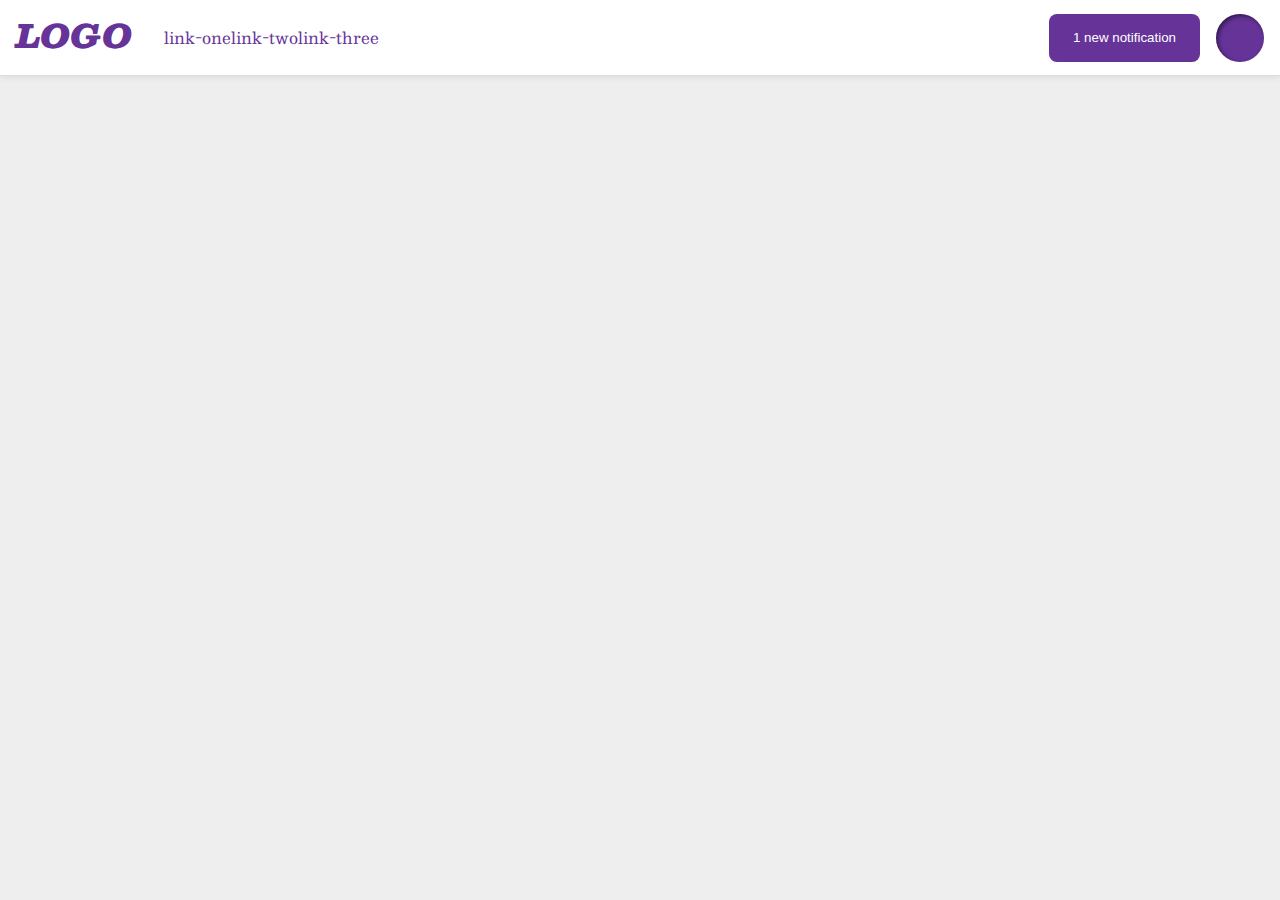
<file: flex/03-flex-header-2/index.html>
<!DOCTYPE html>
<html lang="en">
<head>
  <meta charset="UTF-8">
  <meta http-equiv="X-UA-Compatible" content="IE=edge">
  <meta name="viewport" content="width=device-width, initial-scale=1.0">
  <title>Flex Header 2</title>
  <link rel="stylesheet" href="style.css">
</head>
<body>
  <div class="header">
    <div class="left-elements">
      <div class="logo">
        LOGO
      </div>
      <ul class="links">
        <li><a href="google.com">link-one</a></li>
        <li><a href="google.com">link-two</a></li>
        <li><a href="google.com">link-three</a></li>
      </ul>      
    </div>
    <div class="right-elements">
      <button class="notifications">1 new notification</button>
      <div class="profile-image"></div>
    </div>
    
  </div>
</body>
</html>
</file>
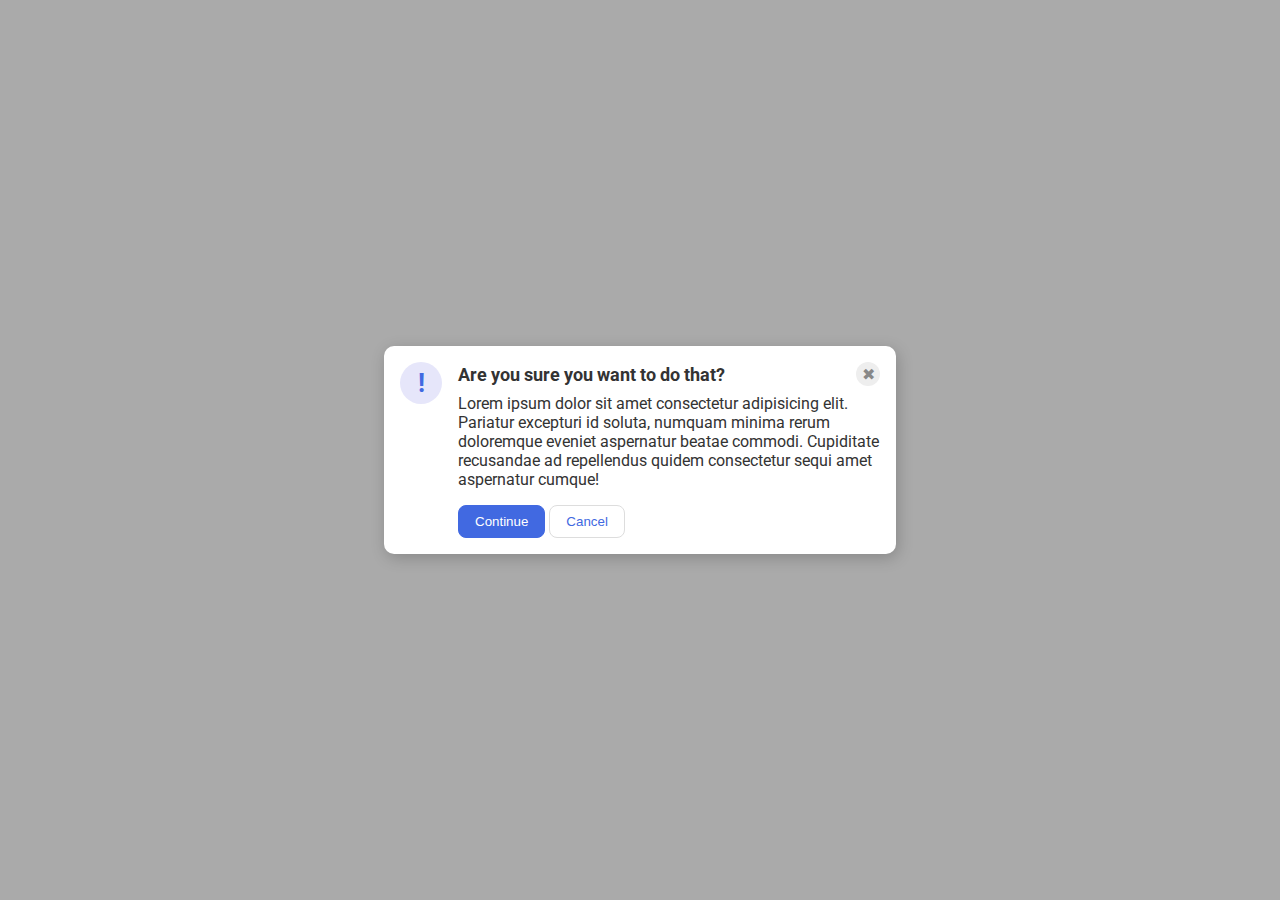
<file: flex/05-flex-modal/index.html>
<!DOCTYPE html>
<html lang="en">
<head>
  <meta charset="UTF-8">
  <meta http-equiv="X-UA-Compatible" content="IE=edge">
  <meta name="viewport" content="width=device-width, initial-scale=1.0">
  <link rel="stylesheet" href="style.css">
  <title>Modal</title>
</head>
<body>
  <div class="modal">
    <div class="icon">!</div>
    <div class="container">
      
      <div class="header">Are you sure you want to do that?
        <div class="close-button">✖</div>
      </div>

      <div class="text">Lorem ipsum dolor sit amet consectetur adipisicing elit. Pariatur excepturi id soluta, numquam minima rerum doloremque eveniet aspernatur beatae commodi. Cupiditate recusandae ad repellendus quidem consectetur sequi amet aspernatur cumque!</div>
      
      <div class="square-button">
        <button class="continue">Continue</button>
        <button class="cancel">Cancel</button>
      </div>

    </div>
  </div>
</body>
</html>
</file>
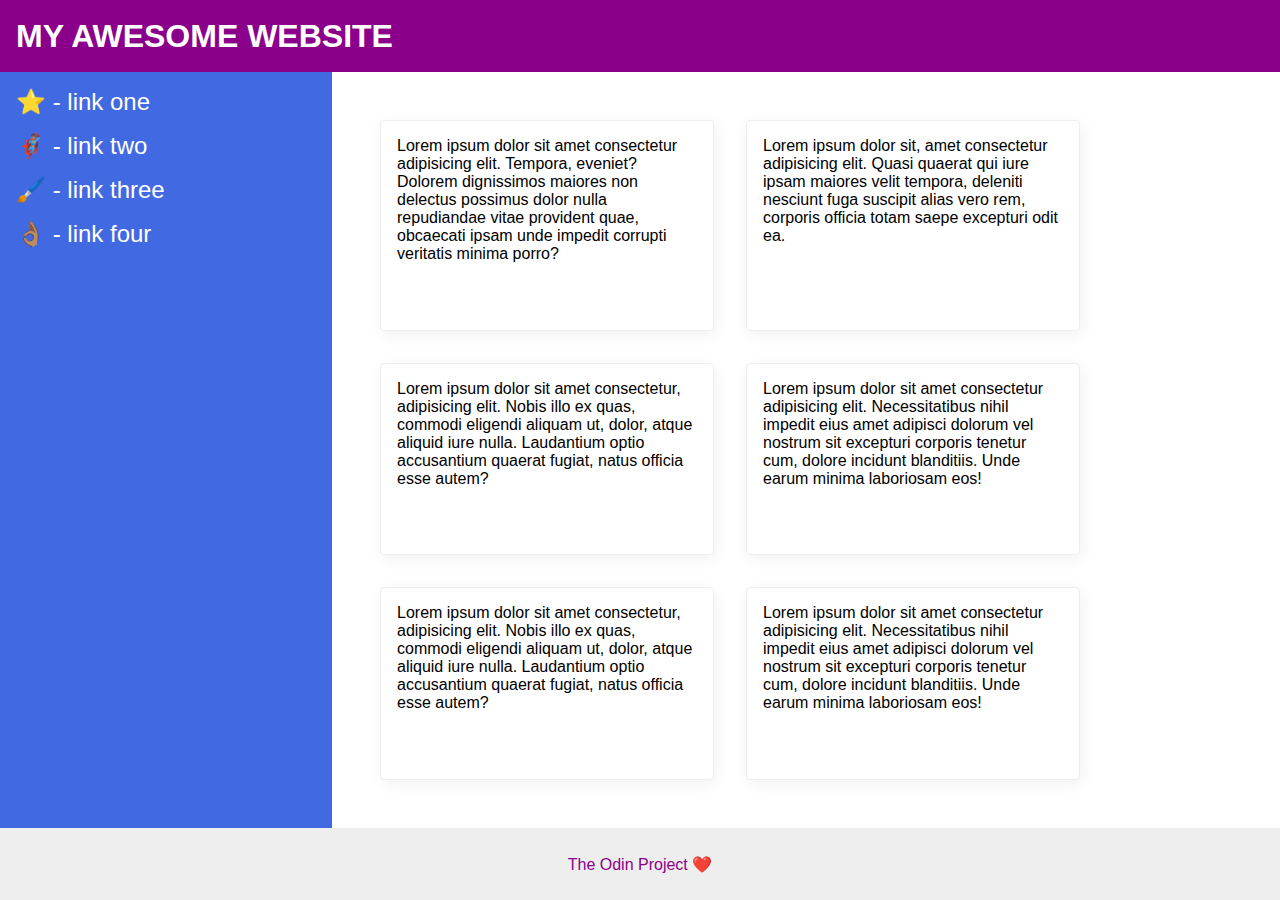
<file: flex/07-flex-layout-2/index.html>
<!DOCTYPE html>
<html lang="en">
<head>
  <meta charset="UTF-8">
  <meta http-equiv="X-UA-Compatible" content="IE=edge">
  <meta name="viewport" content="width=device-width, initial-scale=1.0">
  <title>The Holy Grail</title>
  <link rel="stylesheet" href="style.css">
</head>
<body>
  <div class="header">
    MY AWESOME WEBSITE
  </div>
  <div class="body">
    <div class="sidebar">
      <ul>
        <li><a href="google.com">⭐ - link one</a></li>
        <li><a href="google.com">🦸🏽‍♂️ - link two</a></li>
        <li><a href="google.com">🖌️ - link three</a></li>
        <li><a href="google.com">👌🏽 - link four</a></li>
      </ul>
    </div>
    <div class="container">
      <div class="card">Lorem ipsum dolor sit amet consectetur adipisicing elit. Tempora, eveniet? Dolorem dignissimos maiores non delectus possimus dolor nulla repudiandae vitae provident quae, obcaecati ipsam unde impedit corrupti veritatis minima porro?</div>
      <div class="card">Lorem ipsum dolor sit, amet consectetur adipisicing elit. Quasi quaerat qui iure ipsam maiores velit tempora, deleniti nesciunt fuga suscipit alias vero rem, corporis officia totam saepe excepturi odit ea.</div>
      <div class="card">Lorem ipsum dolor sit amet consectetur, adipisicing elit. Nobis illo ex quas, commodi eligendi aliquam ut, dolor, atque aliquid iure nulla. Laudantium optio accusantium quaerat fugiat, natus officia esse autem?</div>
      <div class="card">Lorem ipsum dolor sit amet consectetur adipisicing elit. Necessitatibus nihil impedit eius amet adipisci dolorum vel nostrum sit excepturi corporis tenetur cum, dolore incidunt blanditiis. Unde earum minima laboriosam eos!</div>
      <div class="card">Lorem ipsum dolor sit amet consectetur, adipisicing elit. Nobis illo ex quas, commodi eligendi aliquam ut, dolor, atque aliquid iure nulla. Laudantium optio accusantium quaerat fugiat, natus officia esse autem?</div>
      <div class="card">Lorem ipsum dolor sit amet consectetur adipisicing elit. Necessitatibus nihil impedit eius amet adipisci dolorum vel nostrum sit excepturi corporis tenetur cum, dolore incidunt blanditiis. Unde earum minima laboriosam eos!</div>
    </div>
  </div>
  <div class="footer">
    The Odin Project ❤️
  </div>
</body>
</html>
</file>
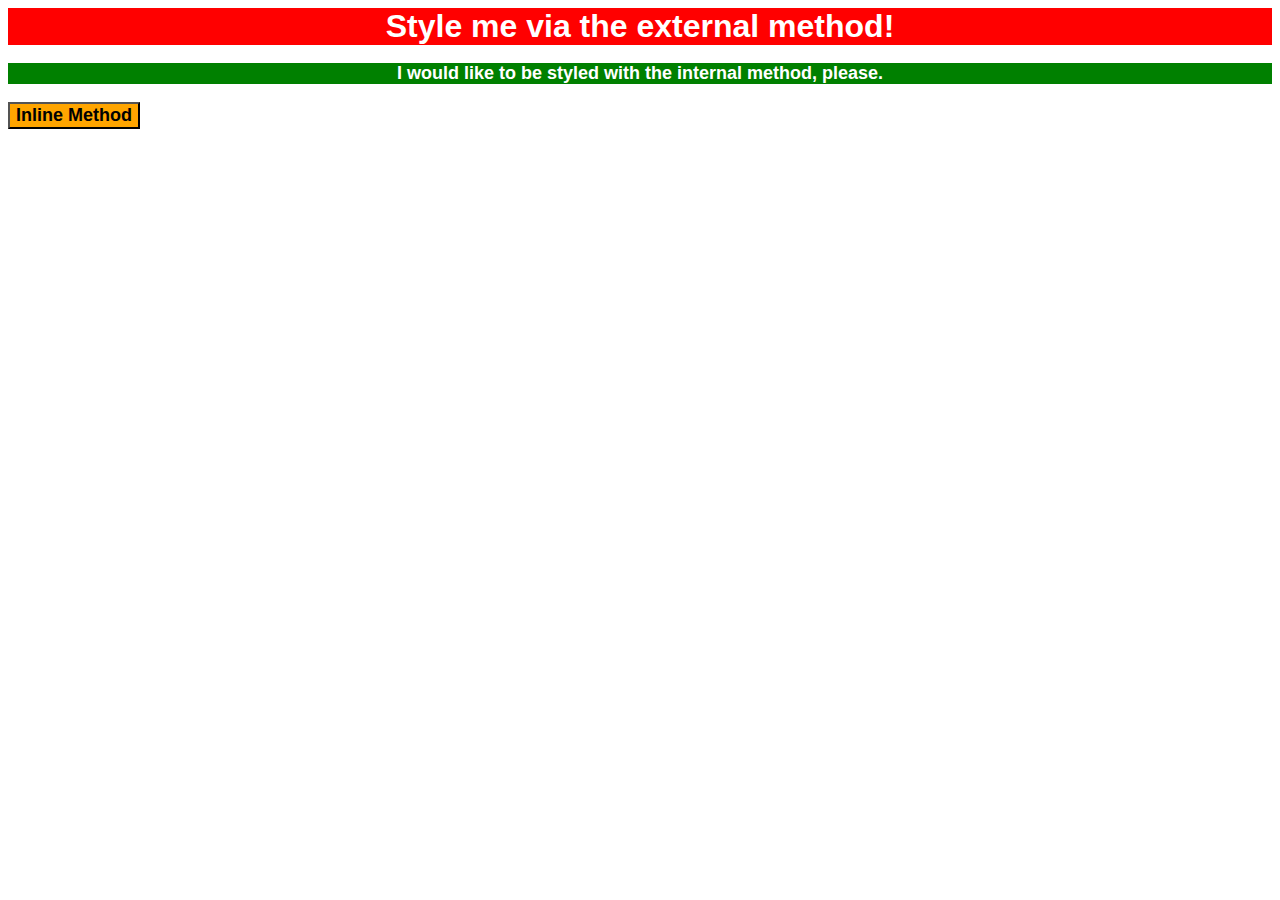
<file: foundations/01-css-methods/index.html>
<!DOCTYPE html>
<html lang="en">
<head>
  <meta charset="UTF-8">
  <meta http-equiv="X-UA-Compatible" content="IE=edge">
  <meta name="viewport" content="width=device-width, initial-scale=1.0">
  <link rel="stylesheet" href="styles.css">
  <style>

    .paragraph {
      background-color: green;
      color: white;
      font-size: 18px;
      text-align: center;
      font-weight: 700;
      font-family: sans-serif;
    }

  </style>
  <title>Methods for Adding CSS</title>
</head>
<body>
  <div class="first-div">Style me via the external method!</div>
  <p class="paragraph">I would like to be styled with the internal method, please.</p>
  <button style="background-color: orange; font-size: 18px; font-weight: bold;">Inline Method</button>
</body>
</html>
</file>
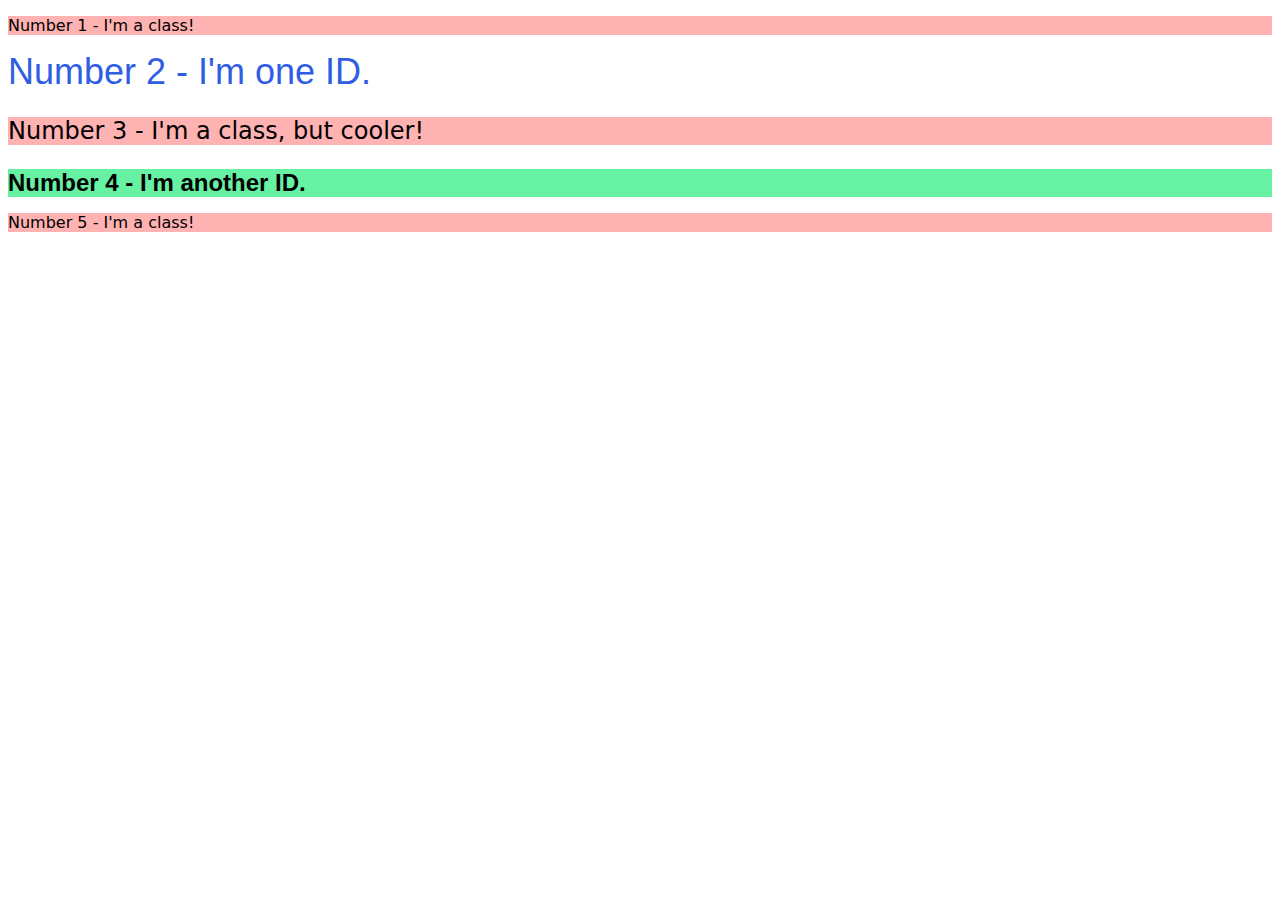
<file: foundations/02-class-id-selectors/index.html>
<!DOCTYPE html>
<html lang="en">
<head>
  <meta charset="UTF-8">
  <meta http-equiv="X-UA-Compatible" content="IE=edge">
  <meta name="viewport" content="width=device-width, initial-scale=1.0">
  <title>Class and ID Selectors</title>
  <link rel="stylesheet" href="style.css">
</head>
<body>
  <p class = "odd">Number 1 - I'm a class!</p>
  <div id="second">Number 2 - I'm one ID.</div>
  <p class="odd third">Number 3 - I'm a class, but cooler!</p>
  <div id="fourth">Number 4 - I'm another ID.</div>
  <p class="odd">Number 5 - I'm a class!</p>
</body>
</html>
</file>
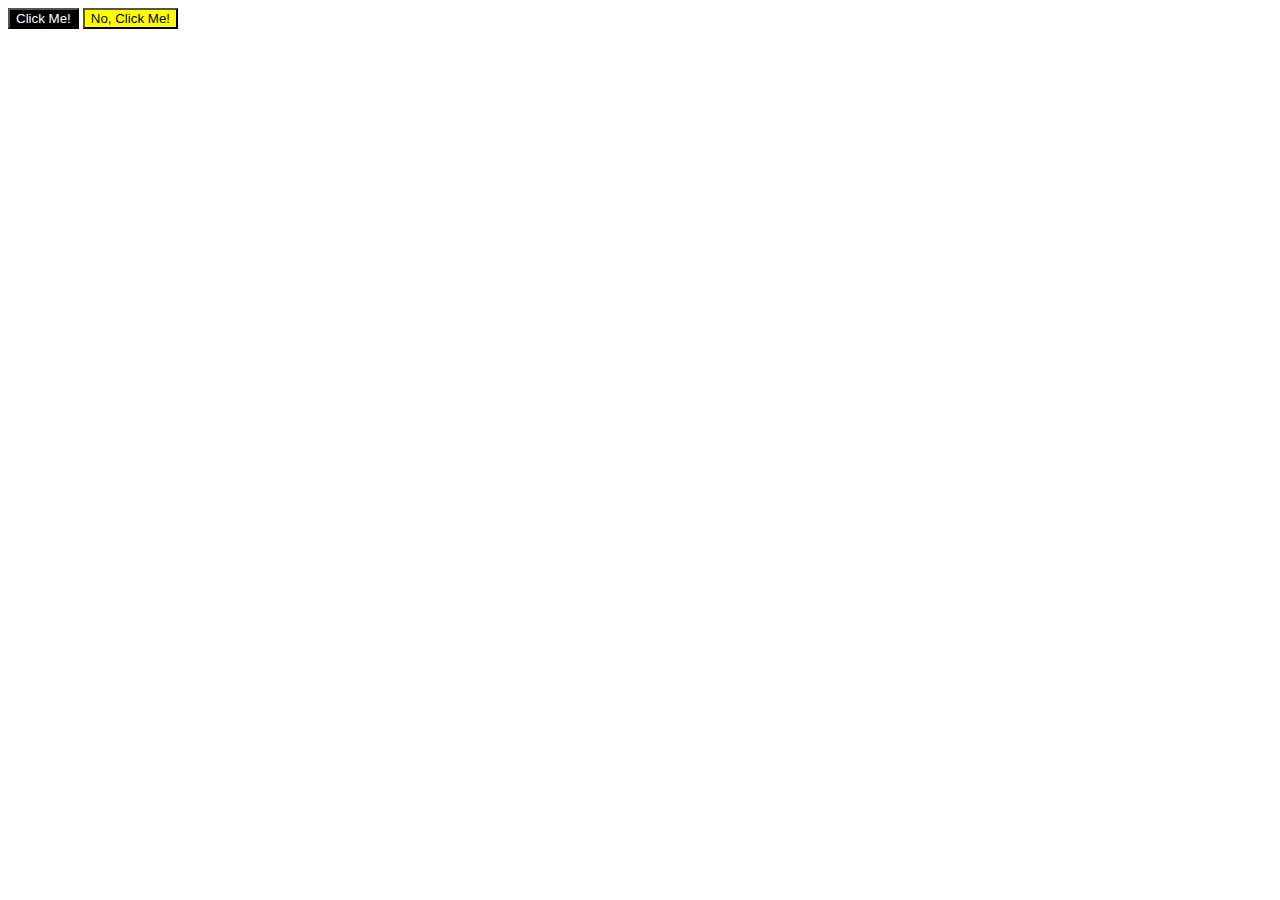
<file: foundations/03-grouping-selectors/index.html>
<!DOCTYPE html>
<html lang="en">
<head>
  <meta charset="UTF-8">
  <meta http-equiv="X-UA-Compatible" content="IE=edge">
  <meta name="viewport" content="width=device-width, initial-scale=1.0">
  <title>Grouping Selectors</title>
  <link rel="stylesheet" href="style.css">
</head>
<body>
  <button class="first">Click Me!</button>
  <button class="second">No, Click Me!</button>
</body>
</html>
</file>
<file: flex/03-flex-header-2/style.css>
/* this is some magical font-importing.  
you'll learn about it later. */
@import url('https://fonts.googleapis.com/css2?family=Besley:ital,wght@0,400;1,900&display=swap');

body {
  margin: 0;
  background: #eee;
  font-family: Besley, serif;
}

.header {
  background: white;
  border-bottom: 1px solid #ddd;
  box-shadow: 0 0 8px rgba(0,0,0,.1);
  display: flex;
  justify-content: space-between;
  align-items: center;
  padding:8px 16px;
}


.profile-image {
  background: rebeccapurple;
  box-shadow: inset 2px 2px 4px rgba(0,0,0,.5);
  border-radius: 50%;
  width: 48px;
  height:  48px;
}

.logo {
  color: rebeccapurple;
  font-size: 32px;
  font-weight: 900;
  font-style: italic;
}


.right-elements, .left-elements{
  display: flex;
  gap: 16px;
}


button {
  border: none;
  border-radius: 8px;
  background: rebeccapurple;
  color: white;
  padding: 8px 24px;
}

a {
  /* this removes the line under our links */
  text-decoration: none;
  color: rebeccapurple;
}

ul {
  list-style-type: none;
  display: flex;
  margin: auto 0px;
  padding: 16px;
}
</file>
<file: flex/05-flex-modal/style.css>
@import url('https://fonts.googleapis.com/css2?family=Roboto:wght@400;700&display=swap');

html, body {
  height: 100%;
}

body {
  font-family: Roboto, sans-serif;
  margin: 0;
  background: #aaa;
  color: #333;
  /* I'll give you this one for free lol */
  display: flex;
  align-items: center;
  justify-content: center;
}

.modal {
  background: white;
  width: 480px;
  border-radius: 10px;
  box-shadow: 2px 4px 16px rgba(0,0,0,.2);
  
  display: flex;
  gap: 16px;
  padding: 16px;
}

.icon {
  color: royalblue;
  font-size: 26px;
  font-weight: 700;
  background: lavender;
  width: 42px;
  height: 42px;
  border-radius: 50%;
  display: flex;
  align-items: center;
  justify-content: center;

  flex-shrink: 0;
}

.close-button {
  background: #eee;
  border-radius: 50%;
  color: #888;
  font-weight: 400;
  font-size: 16px;
  height: 24px;
  width: 24px;
  display: flex;
  align-items: center;
  justify-content: center;
}

button {
  padding: 8px 16px;
  border-radius: 8px;
}

button.continue {
  background: royalblue;
  border: 1px solid royalblue;
  color: white;
}

button.cancel {
  background: white;
  border: 1px solid #ddd;
  color: royalblue;
}

.container{
  display:flex;
  flex-direction: column;
}

.header{
  display: flex;
  align-items: center;
  justify-content: space-between;
  font-size: 18px;
  font-weight: 700;
  margin-bottom: 8px;
}


.text {
  margin-bottom: 16px;
}
</file>
<file: flex/07-flex-layout-2/style.css>
body {
  font-family: -apple-system, BlinkMacSystemFont, 'Segoe UI', Roboto, Oxygen, Ubuntu, Cantarell, 'Open Sans', 'Helvetica Neue', sans-serif;
  margin: 0;
  min-height: 100vh;
}

.header {
  height: 72px;
  background: darkmagenta;
  color: white;
}

.footer {
  height: 72px;
  background: #eee;
  color: darkmagenta;
}

.sidebar {
  width: 300px;
  background: royalblue;
}

.card {
  border: 1px solid #eee;
  box-shadow: 2px 4px 16px rgba(0,0,0,.06);
  border-radius: 4px;
}

/* SOLUTION */

body {
  display: flex;
  flex-direction: column;
}

.header {
  display: flex;
  align-items: center;
  padding: 0 16px;
  font-size: 32px;
  font-weight: 900;
}

.body {
  flex: 1;
  display: flex;
}

.sidebar {
  flex-shrink: 0;
  padding: 16px;
}

ul {
  list-style-type: none;
  margin: 0;
  padding: 0;
}

li {
  margin-bottom: 16px;
}

a {
  color: white;
  text-decoration: none;
  font-size: 24px;
}

.container {
  padding: 32px;
  display: flex;
  flex-wrap: wrap;
}

.card {
  padding: 16px;
  margin: 16px;
  width: 300px;
}

.footer {
  display: flex;
  align-items: center;
  justify-content: center;
}
</file>
<file: foundations/01-css-methods/styles.css>
/*External method for styling div*/

.first-div 
{
    background-color: red;
    font-size: 32px;
    text-align: center;
    color: white;
    font-weight: bold;
    font-family: sans-serif;
}
</file>
<file: foundations/02-class-id-selectors/style.css>
p,div{
    color: rgb(0, 0, 0);
}

.odd {
    background-color: rgb(255, 0, 0, 0.3);
    font-family: Verdana, DejaVu Sans, sans-serif;
}

div{
    font-family: Arial, Helvetica, sans-serif;
}

#second{
    color: rgb(47, 93, 228);
    font-size: 36px;
}

.third{
    font-size:  24px;
}

#fourth{
    background-color: rgb(102, 241, 163);
    font-size: 24px;
    font-weight: 700;
}
</file>
<file: foundations/03-grouping-selectors/style.css>
/*Shared rules*/

.first .second{
    font-size: 28px;
    font-family: Helvetica, "Times New Roman", sans-serif;
}

.first{
    background-color:#000000;
    color: #ffffff;
}

.second{
    background-color: #ffff00;
}
</file>
